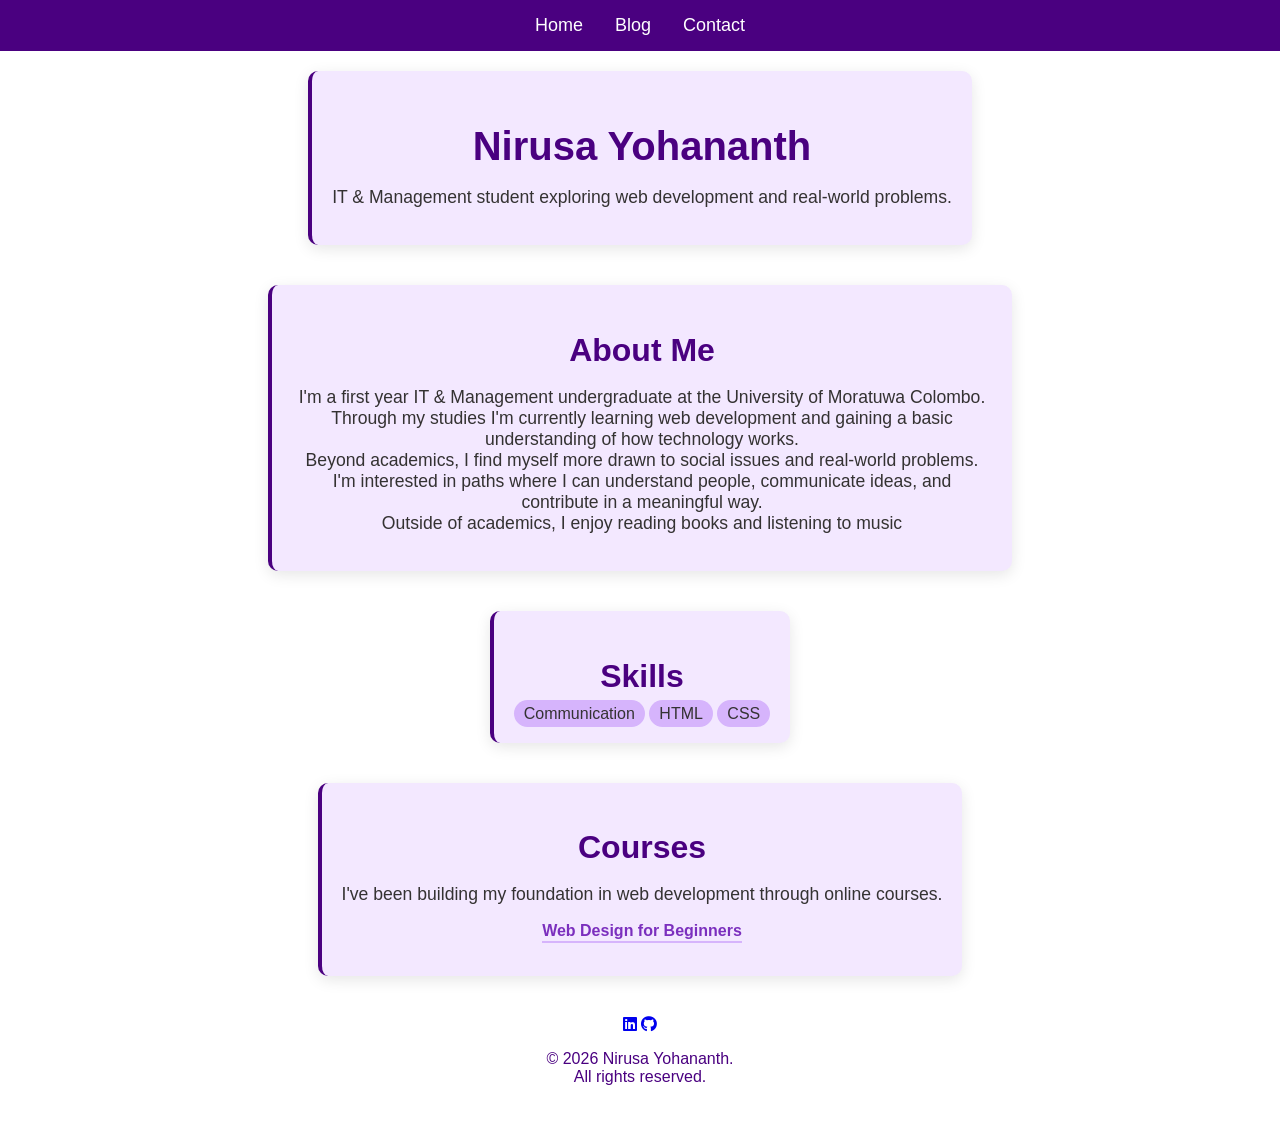
<file: index.html>
<!DOCTYPE html>
<html>
<head>
    <meta charset="UTF-8">
    <meta name="viewport" content="width=device-width, initial-scale=1.0">
    <title>Home</title>
    <link rel="stylesheet" href="style.css">
    <link rel="stylesheet" href="https://cdnjs.cloudflare.com/ajax/libs/font-awesome/6.5.0/css/all.min.css">

</head>

<body>
    <nav>
        <a href="index.html">Home</a>
        <a href="blog.html">Blog</a>
        <a href="contact.html">Contact</a>
    </nav>

    <!--Hero Section-->
    <section class="box blog-card">
        <h1>Nirusa Yohananth</h1>
        <p>IT & Management student exploring web development and real-world problems.</p>
    </section>
    
    <!--About Section-->
    <section class="box blog-card">
        <h2>About Me</h2>
        <p>I'm a first year IT & Management undergraduate at the University of Moratuwa Colombo.
           Through my studies I'm currently learning web development and gaining a basic understanding 
           of how technology works. 
            <br>
           Beyond academics, I find myself more drawn to social issues and real-world problems.
           I'm interested in paths where I can understand people, communicate ideas, and contribute 
           in a meaningful way.
            <br>
           Outside of academics, I enjoy reading books and listening to music
        </p>
    </section>

    <!--Skills Section-->
    <section class="box blog-card">
        <h2>Skills</h2>
        <div class="skills">
            <span class="tag">Communication</span> 
            <span class="tag">HTML</span> 
            <span class="tag">CSS</span> 
        </div>
    </section>

    <!--Courses-->
    <section class="box blog-card">
        <h2>Courses</h2>
        <p>I've been building my foundation in web development through online courses.</p>

        <ul>
            <li>
                <a href="Web_Design_for_Beginners_E-Certificate.pdf" class="read" target="_blank" >Web Design for Beginners</a>
            </li>
        </ul>
    </section>

    <footer>
        <a href="https://www.linkedin.com/in/nirusa-yohananth-917b0b380/" target="_blank"><i class="fab fa-linkedin"></i></a>
        <a href="https://github.com/NirusaYoha" target="_blank"><i class="fab fa-github"></i></a>
        <p>&copy; 2026 Nirusa Yohananth. <br> All rights reserved. </p>
    </footer>


</body>
</html>
</file>
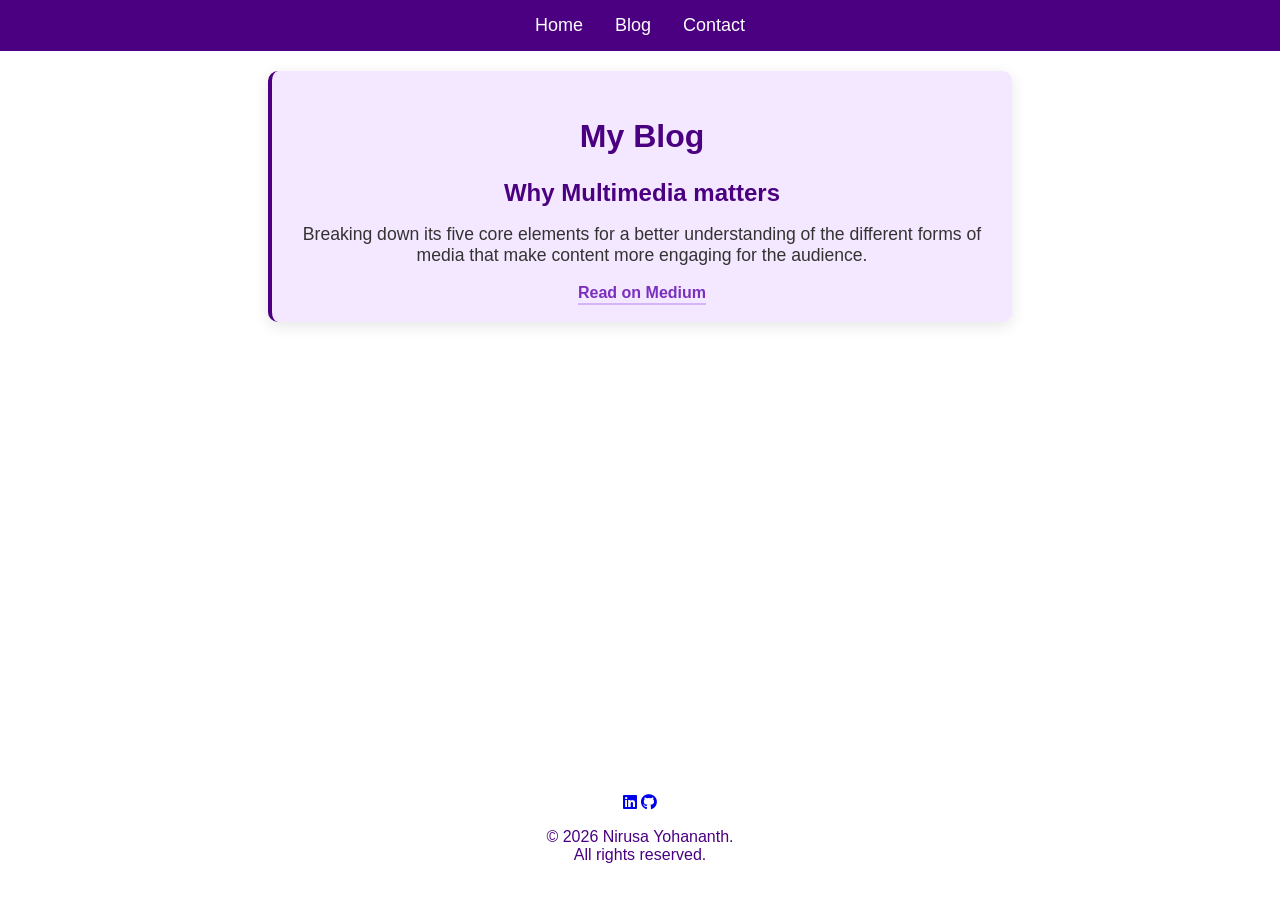
<file: blog.html>
<!DOCTYPE html>
<html lang="en">
<head>
    <meta charset="UTF-8">
    <meta name="viewport" content="width=device-width, initial-scale=1.0">
    <title>Blog Page</title>
    <link rel="stylesheet" href="style.css">
    <link rel="stylesheet" href="https://cdnjs.cloudflare.com/ajax/libs/font-awesome/6.5.0/css/all.min.css">

</head>
<body>

    <!--Navigation-->
    <nav>
        <a href="index.html">Home</a>
        <a href="blog.html">Blog</a>
        <a href="contact.html">Contact</a>
    </nav>
    
    <section class="box blog-card">

       <h2>My Blog</h2>
       <h3>Why Multimedia matters</h3>
       <p>Breaking down its five core elements for a better understanding of the different
       forms of media that make content more engaging for the audience. 
       </p>

       <a href="https://medium.com/@nirusayoha/why-multimedia-matters-breaking-down-its-five-core-elements-26292be8e0f4"
        class="read" target="_blank">
        Read on Medium
        </a>
    </section>

    <footer>
        <a href="https://www.linkedin.com/in/nirusa-yohananth-917b0b380/" target="_blank"><i class="fab fa-linkedin"></i></a>
        <a href="https://github.com/NirusaYoha" target="_blank"><i class="fab fa-github"></i></a>
        <p>&copy; 2026 Nirusa Yohananth. <br> All rights reserved. </p>
    </footer>

</body>


</html>
</file>
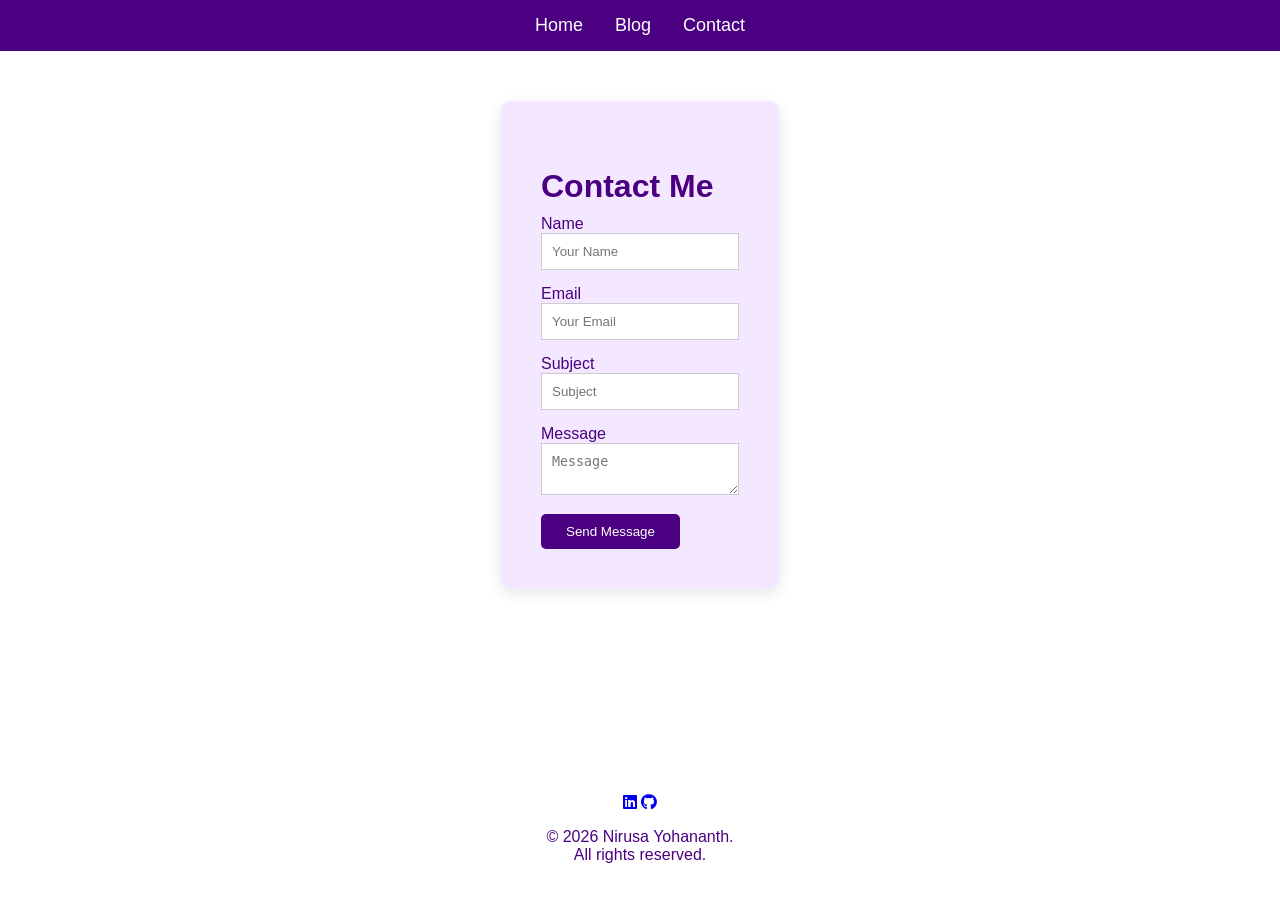
<file: contact.html>
<!DOCTYPE html>
<html>
<head>
    <meta charset="UTF-8">
    <meta name="viewport" content="width=device-width, initial-scale=1.0">
    <title> Contact Page </title>
    <link rel="stylesheet" href="style.css">
    <link rel="stylesheet" href="https://cdnjs.cloudflare.com/ajax/libs/font-awesome/6.5.0/css/all.min.css">

</head>

<body>
    <nav>
        <a href="index.html">Home</a>
        <a href="blog.html">Blog</a>
        <a href="contact.html">Contact</a>
    </nav>
    
    <div class="contact-box">
        <h2>Contact Me</h2>

       <form id="contactForm" onsubmit="event.preventDefault(); validateForm();">

       <label for="fullname">Name</label> <br>
       <input type="text" id="fullname"
       placeholder="Your Name" required> <br>

       <label for="email">Email</label> <br>
       <input type="email" id="email" 
       placeholder="Your Email" required> <br>

       <label for="subject">Subject</label> <br>
       <input type="text" id="subject" 
       placeholder="Subject" required> <br>
       
       <label for="message">Message</label> <br>
       <textarea id="message" placeholder="Message"></textarea> <br>
       <button type="button" onclick="validateForm()">Send Message</button>
    </form>

    <p id="error-msg" style="display:none; color:red;">Please fill in all fields</p>
    <p id="success-msg" style="display:none; color:green;">Messeage sent successfully!</p>
    </div>
    

    <script src="script.js"></script>

    <footer>
        <a href="https://www.linkedin.com/in/nirusa-yohananth-917b0b380/" target="_blank"><i class="fab fa-linkedin"></i></a>
        <a href="https://github.com/NirusaYoha" target="_blank"><i class="fab fa-github"></i></a>
        <p>&copy; 2026 Nirusa Yohananth. <br> All rights reserved. </p>
    </footer>
</body>
</html>
</file>
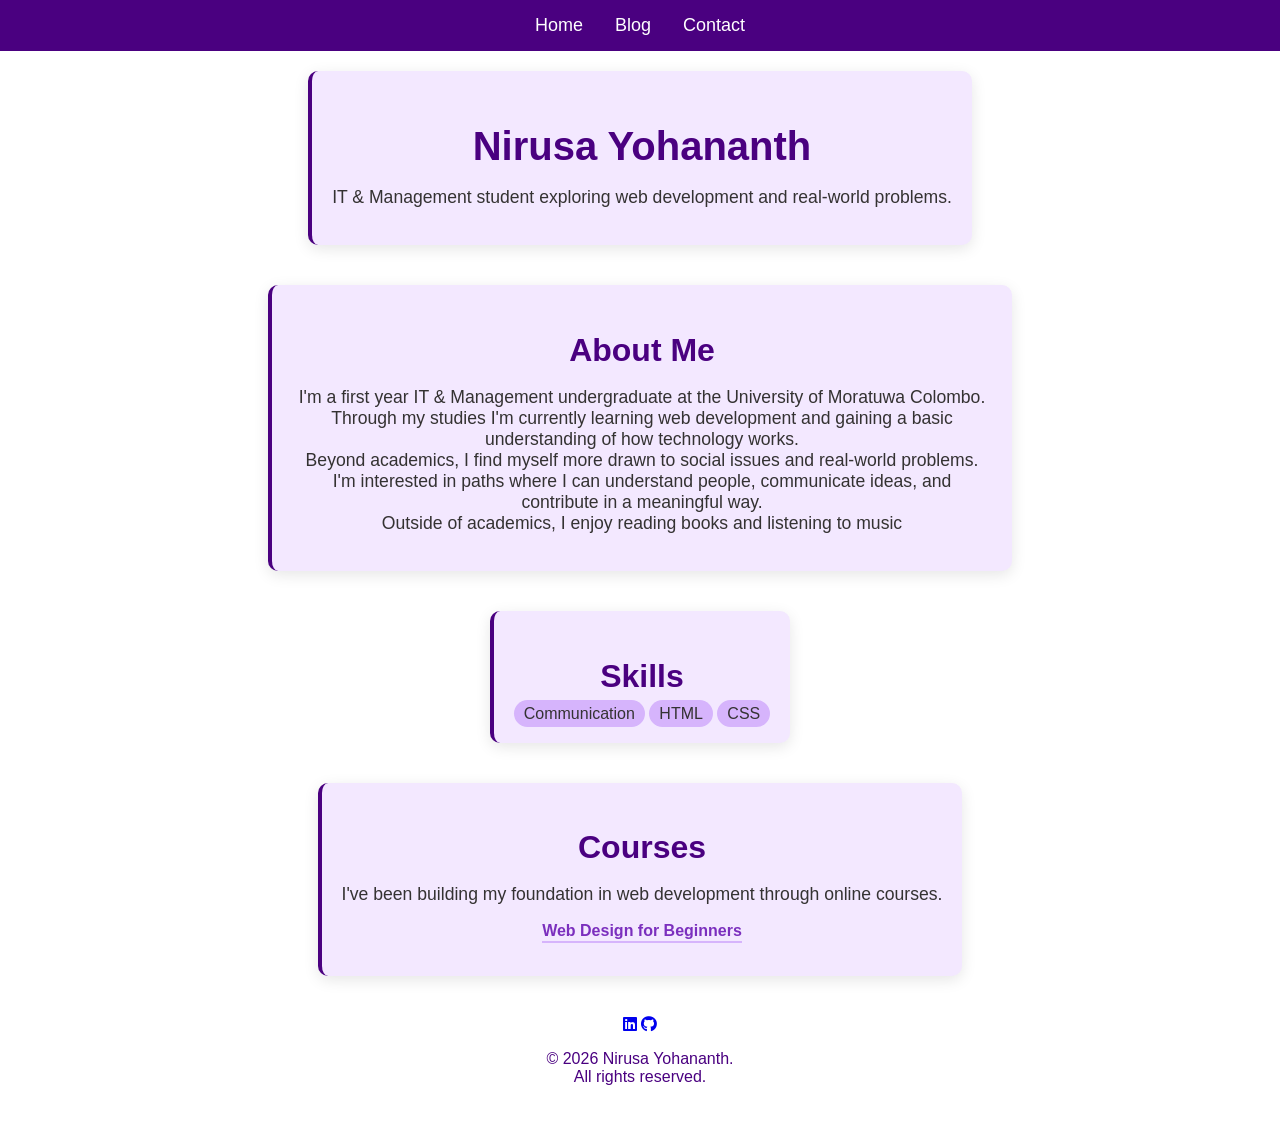
<file: home.html>
<!DOCTYPE html>
<html>
<head>
    <meta charset="UTF-8">
    <meta name="viewport" content="width=device-width, initial-scale=1.0">
    <title>Home</title>
    <link rel="stylesheet" href="style.css">
    <link rel="stylesheet" href="https://cdnjs.cloudflare.com/ajax/libs/font-awesome/6.5.0/css/all.min.css">

</head>

<body>
    <nav>
        <a href="home.html">Home</a>
        <a href="blog.html">Blog</a>
        <a href="contact.html">Contact</a>
    </nav>

    <!--Hero Section-->
    <section class="box blog-card">
        <h1>Nirusa Yohananth</h1>
        <p>IT & Management student exploring web development and real-world problems.</p>
    </section>
    
    <!--About Section-->
    <section class="box blog-card">
        <h2>About Me</h2>
        <p>I'm a first year IT & Management undergraduate at the University of Moratuwa Colombo.
           Through my studies I'm currently learning web development and gaining a basic understanding 
           of how technology works. 
            <br>
           Beyond academics, I find myself more drawn to social issues and real-world problems.
           I'm interested in paths where I can understand people, communicate ideas, and contribute 
           in a meaningful way.
            <br>
           Outside of academics, I enjoy reading books and listening to music
        </p>
    </section>

    <!--Skills Section-->
    <section class="box blog-card">
        <h2>Skills</h2>
        <div class="skills">
            <span class="tag">Communication</span> 
            <span class="tag">HTML</span> 
            <span class="tag">CSS</span> 
        </div>
    </section>

    <!--Courses-->
    <section class="box blog-card">
        <h2>Courses</h2>
        <p>I've been building my foundation in web development through online courses.</p>

        <ul>
            <li>
                <a href="Web_Design_for_Beginners_E-Certificate.pdf" class="read" target="_blank" >Web Design for Beginners</a>
            </li>
        </ul>
    </section>

    <footer>
        <a href="https://www.linkedin.com/in/nirusa-yohananth-917b0b380/" target="_blank"><i class="fab fa-linkedin"></i></a>
        <a href="https://github.com/NirusaYoha" target="_blank"><i class="fab fa-github"></i></a>
        <p>&copy; 2026 Nirusa Yohananth. <br> All rights reserved. </p>
    </footer>


</body>
</html>
</file>
<file: style.css>
/* body */
body {
    display: flex;
    flex-direction: column;
    min-height: 100vh;
    align-items: center;

    font-family: 'Segoe UI', sans-serif;
    background-color: #ffffff;
    color: #4a0080;

    margin: 0;
    padding: 0;
}


/* Navigation */
nav {
    display: flex;
    justify-content: center;
    align-items: center;

    background-color: #4a0080;
    padding: 15px;
    text-align: center;
    width: 100%;
    box-sizing: border-box;
}

nav a {
    color: white;
    margin: 0 16px;
    text-decoration: none;
    font-size: 18px;
}

nav a:hover {
    background-color: #7b2fbe;
    text-decoration: underline;
}

/* class "box" */
.box {
    max-width: 700px;
    margin: 40px auto;
    padding: 20px;
    
    background-color: #f3e8ff;
    
    border: none;
    border-radius: 10px;
    border-left: 4px solid #7b2fbe;
    padding-left: 20px;
    box-shadow: 0 4px 15px rgba(0,0,0,0.1);

    text-align: center;
}


/* skills span */
.tag {
    background-color: #d6b4fc;
    color: #343232;
    padding: 5px 10px;
    border-radius: 20px;
}

/*Contact-box div*/
.contact-box {
    max-width: 500px;
    margin: 50px auto;
    padding: 40px;
    background-color: #f3e8ff;
    border-radius: 10px;
    box-shadow: 0 4px 15px rgba(0,0,0,0.1);
}

/* form input,textarea */
input, textarea {
    width: 100%;
    padding: 10px;
    margin-bottom: 15px;
    border: 1px solid #ccc;
    box-sizing: border-box;
}

/* Send Message button */
button {
    background-color: #4a0080;
    color: white;
    padding: 10px 25px;
    border: none;
    border-radius: 5px;
    cursor: pointer;

}

/* footer */
footer {
    margin-top: auto;
    text-align: center;
    padding: 20px;
}

/* h1 */
h1 {
    font-size: 2.5rem;
    margin-bottom: 10px;
}

/* box p*/
.box p {
    font-size: 1.1rem;
    color: #343232
}

/* h2 */
h2 {
    font-size: 2.0rem;
    margin-bottom: 10px;
}

/* h3 */
h3 {
    font-size: 1.5rem;
    margin-bottom: 10px;
}

/* course list*/
ul {
    list-style: none;
    padding: 0;
    color: #7b2fbe;
}

/* blog card*/
.blog-card {
    border-left: 4px solid #4a0080;
    padding-left: 20px;
    margin: 20px 0;
}

/* read medium */
.read {
    color: #7b2fbe;
    font-weight: 600;
    text-decoration: none;
    border-bottom: 2px solid #d6b4fc;
    padding-bottom: 2px;
}

.read:hover {
    color: #4a0080;
    border-bottom: 2px solid #7b2fbe;
}


/* media query */
@media (max-width: 768px) {
    .box {
        width: 90%;
        padding: 20px;
        margin: 20px auto;
        box-sizing: border-box;
    }

    nav {
        flex-direction: column;
        padding: 10px;
    }

    nav a {
        margin: 5px 0;
        display: block;
    }

    h1 {
        font-size: 1.8rem;
    }
}
</file>
